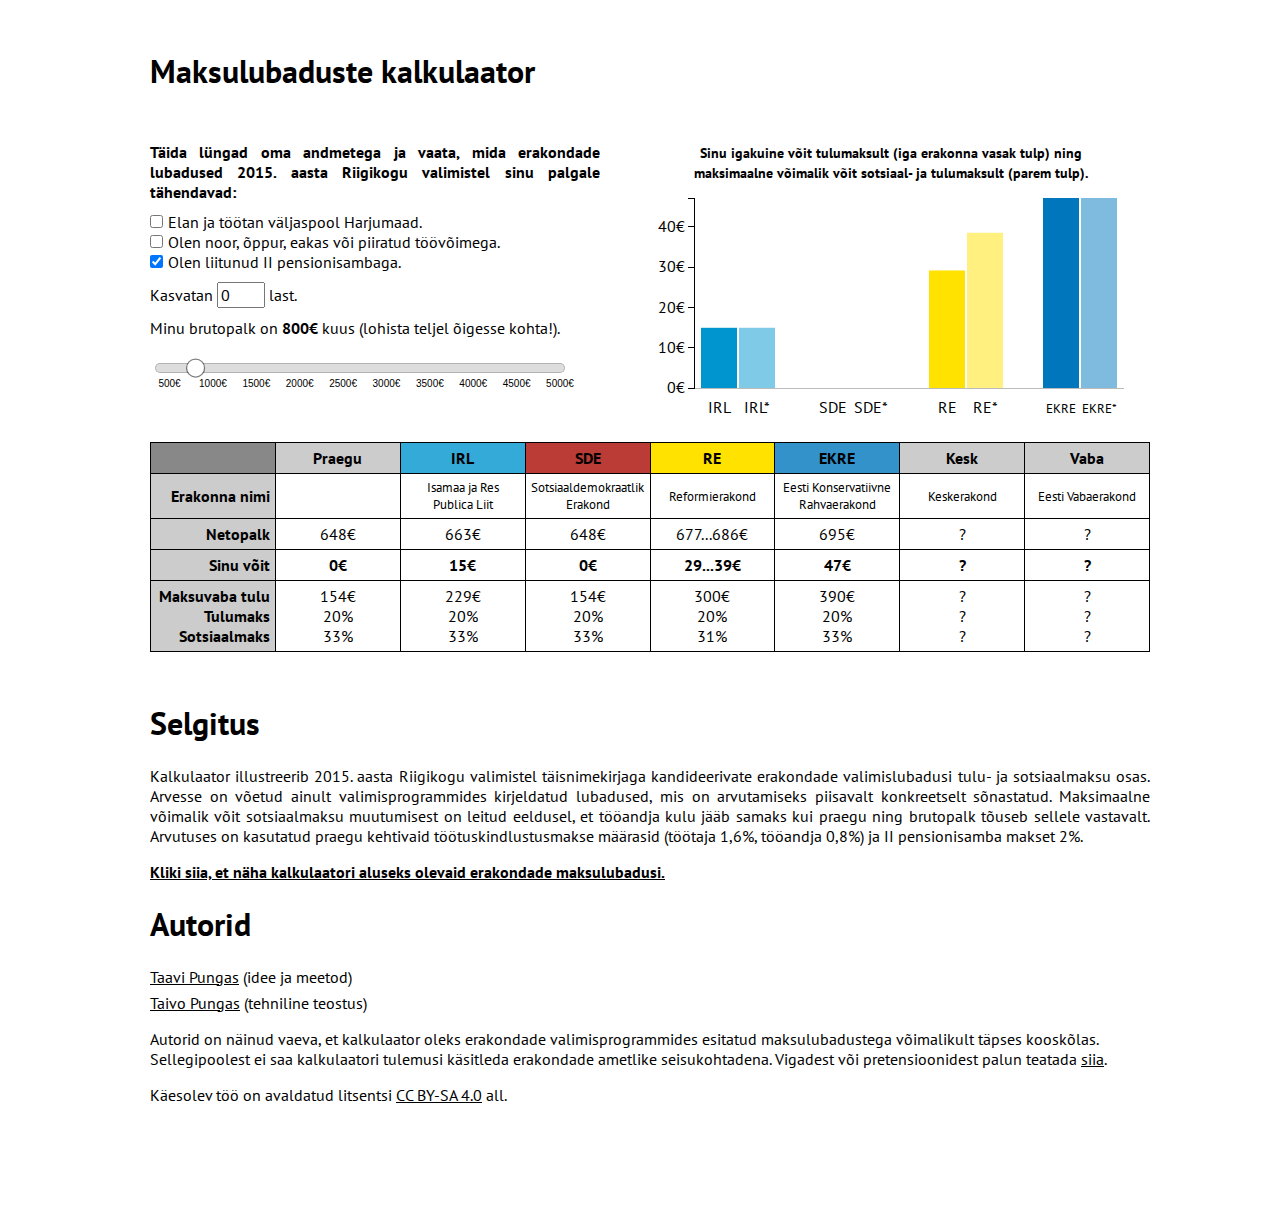
<file: index.html>
﻿<!DOCTYPE html>
<html lang="en">
	<head>
		<meta charset="utf-8">
		<!-- Facebook OpenGraph tags -->
		<meta property="og:title" content="Eesti erakondade maksulubaduste kalkulaator"/>
		<meta property="og:url" content="http://pungas.ee/maksulubadused/"/>
		<meta property="og:type" content="website"/>
		<meta property="og:description" content="Täida lüngad oma andmetega ja vaata, mida erakondade lubadused 2015. aasta Riigikogu valimistel sinu palgale tähendavad."/>
		<meta property="og:image" content="http://pungas.ee/maksulubadused/images/ogimg1.png"/>
		
		<!-- Twitter Card tags -->
		<meta property="twitter:card" content="summary"/>
		<meta property="twitter:title" content="Eesti erakondade maksulubaduste kalkulaator"/>
		<meta property="twitter:url" content="http://pungas.ee/maksulubadused/"/>
		<meta property="twitter:description" content="Täida lüngad oma andmetega ja vaata, mida erakondade lubadused 2015. aasta Riigikogu valimistel sinu palgale tähendavad."/>
		<meta property="twitter:image" content="http://pungas.ee/maksulubadused/images/ogimg1.png"/>
		
		
		<title>Maksulubaduste kalkulaator</title>
		<link rel="stylesheet" type="text/css" href="normalize.css">
		<link rel="stylesheet" type="text/css" href="style.css">
		<link href='http://fonts.googleapis.com/css?family=PT+Sans:400,700' rel='stylesheet' type='text/css'>
		<script type="text/javascript" src="lib/d3.min.js"></script>
	</head>
	<body>
		<script> // Google Analytics
			(function(i,s,o,g,r,a,m){i['GoogleAnalyticsObject']=r;i[r]=i[r]||function(){
			(i[r].q=i[r].q||[]).push(arguments)},i[r].l=1*new Date();a=s.createElement(o),
			m=s.getElementsByTagName(o)[0];a.async=1;a.src=g;m.parentNode.insertBefore(a,m)
			})(window,document,'script','//www.google-analytics.com/analytics.js','ga');
			
			ga('create', 'UA-37828611-3', 'auto');
			ga('send', 'pageview');
		</script>
		<div id="contents">
			<h1>Maksulubaduste kalkulaator</h1>
			<div id="inputs">
				<form action="javascript:void(0);">
					<p style="text-align: justify;"><strong>Täida lüngad oma andmetega ja vaata, mida erakondade lubadused 2015. aasta Riigikogu valimistel sinu palgale tähendavad:</strong></p>
					<input type="checkbox" id="checkbox1" class="input_cb" name="checkbox1" value="cb1">Elan ja töötan väljaspool Harjumaad.<br>
					<input type="checkbox" id="checkbox2" class="input_cb" name="checkbox2" value="cb2">Olen noor, õppur, eakas või piiratud töövõimega.<br>
					<input type="checkbox" id="checkbox3" class="input_cb" name="checkbox3" value="cb3" checked>Olen liitunud II pensionisambaga.<br>
					<p>Kasvatan <input type="number" id="children" min="0" name="children" value="0" style="width:40px;"> last.</p>
					<p>Minu brutopalk on <strong><span id="bruto_display" name="bruto_display">0</span>€</strong> kuus (lohista teljel õigesse kohta!).</p>
				</form>
				<svg id="slider"></svg>
			</div>
			<div id="graph_div">
				<svg id="graph"></svg>
				<div id="tooltip" class="hidden">
					<p><strong>Erakond</strong></p>
					<p id="explainText">...</p>
					<p><span id="value">100</span>€</p>
				</div>
			</div>
			
			<div id="table_div">
				<table>
					<tr>
						<th style="background-color: #888;"></th>
						<th>Praegu</th>
						<th style="background: rgba(0, 149, 206, 0.8);">IRL</th>		
						<th style="background: rgba(170, 11, 4, 0.8);">SDE</th>
						<th style="background: rgba(255, 226, 0, 1);">RE</th>
						<th style="background: rgba(0, 119, 189, 0.8);">EKRE</th>
						<th>Kesk</th>
						<th>Vaba</th>
					</tr>
					<tr id="fullName">
						<td class="rowLabel">Erakonna nimi</td>
						<td class="now"></td>		
						<td class="irl">Isamaa ja Res Publica Liit</td>
						<td class="sde">Sotsiaaldemokraatlik Erakond</td>		
						<td class="re">Reformierakond</td>
						<td class="ekre">Eesti Konservatiivne Rahvaerakond</td>		
						<td class="kesk">Keskerakond</td>
						<td class="vaba">Eesti Vabaerakond</td>
					</tr>
					<tr id="netSalary">
						<td class="rowLabel">Netopalk</td>
						<td class="now"></td>		
						<td class="irl"></td>
						<td class="sde"></td>		
						<td class="re"></td>
						<td class="ekre"></td>		
						<td class="kesk">?</td>
						<td class="vaba">?</td>
					</tr>
					<tr id="gain">
						<td class="rowLabel">Sinu võit</td>
						<td class="now"></td>		
						<td class="irl"></td>
						<td class="sde"></td>		
						<td class="re"></td>
						<td class="ekre"></td>		
						<td class="kesk">?</td>
						<td class="vaba">?</td>
					</tr>
					<tr id="taxNumbers">
						<td class="rowLabel">Maksuvaba tulu<br />Tulumaks<br />Sotsiaalmaks</td>
						<td class="now"></td>		
						<td class="irl"></td>
						<td class="sde"></td>		
						<td class="re"></td>
						<td class="ekre"></td>		
						<td>?<br />?<br />?</td>
						<td>?<br />?<br />?</td>
					</tr>
				</table>
			</div>
			
			<div id="longText">
				<h1>Selgitus</h1>
				<p>Kalkulaator illustreerib 2015. aasta Riigikogu valimistel täisnimekirjaga kandideerivate erakondade valimislubadusi tulu- ja sotsiaalmaksu osas. Arvesse on võetud ainult valimisprogrammides kirjeldatud lubadused, mis on arvutamiseks piisavalt konkreetselt sõnastatud. Maksimaalne võimalik võit sotsiaalmaksu muutumisest on leitud eeldusel, et tööandja kulu jääb samaks kui praegu ning brutopalk tõuseb sellele vastavalt. Arvutuses on kasutatud praegu kehtivaid töötuskindlustusmakse määrasid (töötaja 1,6%, tööandja 0,8%) ja II pensionisamba makset 2%.</p>
				<p id="openHiddenText"><strong style="text-decoration: underline;">Kliki siia, et näha kalkulaatori aluseks olevaid erakondade maksulubadusi.</strong></p>
				<div id="hiddenText">
					<i>Kaldkirjas</i> esitatud lubadused ei olnud piisavalt konkreetselt sõnastatud, et neid kalkulaatoris arvestada.
					<h3>Isamaa ja Res Publica Liit<sup><a href="http://www.irl.ee/mida-me-teeme/majandus-maksud-ja-sissetulekud">1</a></sup></h3>
					<p>Muudame tulumaksu reegleid nii, et kuni 500 eurot kuus teeniv töötaja on tulumaksust vabastatud ja 500–846 eurot teenivatel töötajatel on tänasest suurem maksuvaba tulu. Madalapalgaliste maksuvabastus jätab madalapalgalistele töötajatele senisest rohkem teenitud tulu kätte. Madalapalgaliste maksuvabastuse rakendamisega ei kaotata ega piirata ühtegi muud seadusega lubatud tulust mahaarvamist.</p><p><i>Seame kõrgepalgaliste, nn tarkade töökohtade loomise soodustamiseks sotsiaalmaksule lae. Eesti keskmisest palgast kolm korda suurema palgaga töötaja palgalt tasutav sotsiaalmaks ei tohi Eestis olla kõrgem kui Soomes, Lätis või Suurbritannias.</i></p>
					<h3>Sotsiaaldemokraatlik Erakond<sup><a href="http://valimised2015.sotsdem.ee/est/valimisprogramm">2</a></sup></h3>
					<p>Soodustame noorte, õppurite, piiratud töövõimega inimestega ja eakate tööhõives osalemist, selleks langetame nende eest makstavat sotsiaalmaksu 13% võrra.</p>
					<p>Regionaalsete töökohtade loomiseks langetame sotsiaalmaksumäära 33%-lt 30%-ni nende töötajate puhul, kelle elu- ja töökoht asuvad väljaspool Harjumaad.</p>
					<p>Kehtestame täiendava tulumaksumäära (29%) tulule, mis ületab 1600 eurot kuus. Korrigeerime seda vastavalt keskmise palga tõusule.</p>
					<p><i>Madalama ja keskmise sissetulekuga töötajate maksukoormuse vähendamiseks peame oluliseks tõsta tulumaksuvaba määra regulaarset nii palga kui ka pensionide puhul.</i></p>
					<h3>Reformierakond<sup><a href="http://www.reform.ee/reformierakonna-valimisprogramm-2015-majandus">3</a></sup></h3>
					<p>...kahekordistab tulumaksuvaba miinimumi määra, tõstes selle 300 euroni kuus.</p>
					<p>...vähendab sotsiaalmaksu määra 2% võrra ja muudab selle maksmise ja sellega seotud sotsiaalsete garantiide saamise paindlikumaks.</p>
					<h3>Eesti Konservatiivne Rahvaerakond<sup><a href="http://onaeg.ekre.ee/programm/">4</a></sup></h3>
					<p>...kehtestada tulumaksupreemia, kus iga kasvatatava lapse pealt võetakse vanemalt 5% võrra väiksemat tulumaksu.</p>
					<p>...tõsta maksuvaba miinimum miinimumpalgaga võrdseks.</p>
					<h3>Keskerakond<sup><a href="http://www.keskerakond.ee/files/Keskerakonna_valimisplatvorm_2015__aasta_Riigikogu_valimisteks.pdf">5</a></sup></h3>
					<p><i>Kehtestame euroopaliku astmelise tulumaksu. ... Tagame, et astmelise tulumaksu kehtestamisega ei suurene keskklassi maksukoormus.</i></p>
					<p><i>Tõstame tulumaksuvaba miinimumi.</i></p>
					<h3>Vabaerakond<sup><a href="http://vabaerakond.ee/eesti-vabaerakonna-luhike-valimisplatvorm">6</a></sup></h3>
					<p><i>...tulumaksuvaba miinimum 500 euroni, kompenseerides puudujäägi eelarves tulumaksumäära tõusuga.</i></p>
					<p><i>...alandada tööjõumakse ja kehtestada väiksem sotsiaalmaks, asendades selle riigieelarves ettevõtte tulumaksuga kuni 12%, seades eelduseks, et ettevõtte üldine maksukoormus ei muutu.</i></p>
					
					
				</div>
			</div>
			<div id="authors">
				<h1>Autorid</h1>
				<p class="author"><a href="https://ee.linkedin.com/pub/taavi-pungas/a8/1b/635">Taavi Pungas</a> (idee ja meetod)</p>
				<p class="author"><a href ="http://pungas.ee">Taivo Pungas</a> (tehniline teostus)</p>
				<p>Autorid on näinud vaeva, et kalkulaator oleks erakondade valimisprogrammides esitatud maksulubadustega võimalikult täpses kooskõlas. Sellegipoolest ei saa kalkulaatori tulemusi käsitleda erakondade ametlike seisukohtadena. Vigadest või pretensioonidest palun teatada <a href="mailto:taavi.pungas@eesti.ee">siia</a>.</p>
				<p>Käesolev töö on avaldatud litsentsi <a href="http://creativecommons.org/licenses/by-sa/4.0/">CC BY-SA 4.0</a> all.</p>
			</div>
		</div>
		
		<script type="text/javascript" src="data.js"></script> <!-- Defines all party-related data -->
		
		<script type="text/javascript">
			//Initialise variables with defaults
			var children = 0;
			var initialSalary = 800;
			var salary = initialSalary;
			var check1 = 0;
			var check2 = 0;
			var check3 = 1;
			var longTextIsOpen = false;
			
			//Set initial value in DOM
			d3.select("#children").attr("value", children);
			
			//Close hiddenText
			d3.select("div#longText").select("div#hiddenText").style("display", "none");
			
			//Arvuta netopalk vastavalt argumentidele
			netSalary = function(bruto, tm, maksuvaba, sammas) {
				return bruto * (1 - 0.016 - sammas * 0.02) - Math.max(bruto * (1 - 0.016 - sammas * 0.02) - maksuvaba, 0) * tm;
			}
			
			//Tööandja kulu
			employerCost = function(bruto, sm) {
				return bruto * (1 + 0.008 + sm);
			}
			
			//Praegu kehtiv netopalk
			currentNet = function(bruto, sammas) {
				return netSalary(bruto, 0.2, 154, sammas);
			}
            
			//Initial values for dataset based on which the graph is drawn
			dataset = [];
			for (var i = 0; i < erakonnad.length; i++) {
				dataset.push(erakonnad[i].fun(salary, children, check1, check2, check3));
			}
			
			
			//Width and height
			var w = 500;
			var h = 300;
			var paddingBottom = 40;
			var paddingTop = 70;
			var paddingLeft = 50;
			var paddingRight = 20;
			
			var xScale = d3.scale.ordinal()
			.domain(d3.range(dataset.length))
			.rangeRoundBands([paddingLeft, w-paddingRight], 0.05);
			
			var yScale = d3.scale.linear()
			.domain([Math.min(0, d3.min(dataset)), Math.max(d3.max(dataset), 0)])
			.range([h-paddingBottom, paddingTop]);
			
			
			//Define Y axis
			var yAxis = d3.svg.axis()
			.scale(yScale)
			.orient("left")
			.tickFormat(function(d) { return d + "€"; })
			.ticks(4);
			
			
			//Create SVG element
			var svg_graph = d3.select("svg#graph")
			.attr("width", w)
			.attr("height", h);
			
			//Create title
			var titleX = d3.mean(xScale.range());
			var titleText = svg_graph.append("text")
			.attr("text-anchor", "middle")
			.attr("x", titleX)
			.attr("y", 30)
			.style("font-size", "14px")
			.style("font-weight", "bold");
			
			titleText.append("tspan")
			.attr("x", titleX)
			.text("Sinu igakuine võit tulumaksult (iga erakonna vasak tulp) ning");
			
			titleText.append("tspan")
			.attr("x", titleX)
			.attr("dy", 20)
			.text("maksimaalne võimalik võit sotsiaal- ja tulumaksult (parem tulp).");
			
			// Create y=0 line
			var y0Line = d3.select("svg#graph")
			.append("line")
			.attr("x1", paddingLeft)
			.attr("x2", w-paddingRight)
			.attr("y1", yScale(0))
			.attr("y2", yScale(0))
			.attr("style", "stroke:#bbb;stroke-width:1;shape-rendering: crispEdges");
			
			
			//Create bar labels
			svg_graph.selectAll(".labelText")
			.data(erakonnad.map(function(d) { return d.abbr; }))
			.enter()
			.append("text")
			.text(function(d, i) { return d; })
			.attr("text-anchor", "middle")
			.attr("x", function(d, i) {
				return xScale(i) + 0.5 * xScale.rangeBand();
			})
			.attr("style", function(d, i) {
				if (erakonnad[i].abbr == "EKRE" || erakonnad[i].abbr == "EKRE*")
				return "font-size: 13px;";
				else
				return "";
			})
			.attr("y", h-15);
			
			//Create bars
			svg_graph.selectAll("rect")
			.data(dataset)
			.enter()
			.append("rect")
			.attr("x", function(d, i) {
				return xScale(i);
			})
			.attr("width", xScale.rangeBand())
			.attr("y", function(d) {
				if (d >= 0)
				return yScale(d);
				else
				return yScale(0);
			})
			.attr("height", function(d) {
				return Math.abs(yScale(0) - yScale(d));
			})
			.attr("fill", function(d, i) {
				return erakonnad[i].color;
			})
			.attr("style", function(d, i) { return "opacity:"+erakonnad[i].opacity+";"; })
			.on("mouseover", function(d, i) {
				
				//Get this bar's x/y values, then augment for the tooltip
				var xPosition = parseFloat(d3.select(this).attr("x")) + xScale.rangeBand() / 2 - 210;
				var yPosition = parseFloat(d3.select(this).attr("y")) / 2 + h/2;
				
				//Update the tooltip position and values
				d3.select("#tooltip")
				.style("left", xPosition + "px")
				.style("top", yPosition + "px")						
				.select("#value")
				.text(Math.round(dataset[i]));
				
				//Party name
				d3.select("#tooltip").select("strong")
				.text(erakonnad[i].name);
				
				//Explanatory text
				if(erakonnad[i].explain == null) {	// if string is not defined
					d3.select("#tooltip").select("#explainText")
					.attr("style", "display:none;")
					} else {
					d3.select("#tooltip").select("#explainText")
					.text(erakonnad[i].explain)
					.attr("style", "display:inline;");
				}
				
				//Show the tooltip
				d3.select("#tooltip").classed("hidden", false);
				
				//Set opacity to 1 on hover
				d3.select(this).attr("style", "opacity: 1.0;");
				
				//Highlight relevant table cells
				var selector = erakonnad[i].abbr.replace('*', '').toLowerCase();
				d3.select("table").selectAll("." + selector)
				.attr("style", "background-color: #eee");
				
			})
			.on("mouseout", function(d, i) {
				
				//Hide the tooltip
				d3.select("#tooltip").classed("hidden", true);
				
				//Return opacity to correct value on hover end
				d3.select(this).attr("style", "opacity:"+erakonnad[i].opacity+";");
				
				//Un-highlight table cell
				var selector = erakonnad[i].abbr.replace('*', '').toLowerCase();
				d3.select("table").selectAll("." + selector)
				.attr("style", "background-color: #fff");
				
			});
			
			//Create Y axis
			svg_graph.append("g")
			.attr("class", "y axis")
			.attr("transform", "translate(" + paddingLeft + ",0)")
			.call(yAxis);
			
			//Catch checkbox updates
			d3.select("#checkbox1").on("change", function() {
				if (this.checked)
				check1 = 1;
				else
				check1 = 0;
				updateGraph(salary, children, check1, check2, check3);
			});
			d3.select("#checkbox2").on("change", function() {
				if (this.checked)
				check2 = 1;
				else
				check2 = 0;
				updateGraph(salary, children, check1, check2, check3);
			});
			d3.select("#checkbox3").on("change", function() {
				if (this.checked)
				check3 = 1;
				else
				check3 = 0;
				updateGraph(salary, children, check1, check2, check3);
			});
			
			//Catch children input updates
			d3.select("#children").on("change", function() {
				var valIn = parseInt(this.value);
				if (isNaN(valIn)) children = 0;		// check illegal values
				else children = valIn;
				updateGraph(salary, children, check1, check2, check3);
			});
			
			// Slider settings and creation			
			var margin = {top: 0, right: 15, bottom: 0, left: 10},
			width = 400,
			height = 40 - margin.bottom - margin.top;
			
			var x = d3.scale.linear()
			.domain([390, 5000])
			.range([0, width])
			.clamp(true);
			
			var brush = d3.svg.brush()
			.x(x)
			.extent([0, 0])
			.on("brush", brushed);
			
			var svg2 = d3.select("svg#slider")
			.attr("width", width + margin.left + margin.right)
			.attr("height", height + margin.top + margin.bottom)
			.append("g")
			.attr("transform", "translate(" + margin.left + "," + margin.top + ")");
			
			svg2.append("g")
			.attr("class", "x axis_slider")
			.attr("transform", "translate(0," + height / 2 + ")")
			.call(d3.svg.axis()
			.scale(x)
			.orient("bottom")
			.tickFormat(function(d) { return d + "€"; })
			.tickSize(0)
			.tickPadding(12))
			.select(".domain")
			.select(function() { return this.parentNode.appendChild(this.cloneNode(true)); })
			.attr("class", "halo");
			
			var slider = svg2.append("g")
			.attr("class", "slider")
			.call(brush);
			
			slider.selectAll(".extent,.resize")
			.remove();
			
			var handle = slider.append("circle")
			.attr("class", "handle")
			.attr("transform", "translate(0," + height / 2 + ")")
			.attr("r", 9);
			
			slider
			.call(brush.event)
			.call(brush.extent([initialSalary, initialSalary]))
			.call(brush.event);
			
			function updateTableSalaryAndGain() {
				//Update net salaries
				var tr = d3.select("table").select("tr#netSalary");
				var currentNet = currentTaxes.netopalk;
				tr.select(".now").text(Math.round(currentNet) + "€");
				tr.select(".irl").text(Math.round(irl.netopalk) + "€");
				tr.select(".ekre").text(Math.round(ekre.netopalk) + "€");
				
				//Update net salaries for parties with ranges
				//SDE
				if(Math.abs(sde.netopalk - sde_sm.netopalk) > 1) {
					var sde_smaller = Math.round(Math.min(sde.netopalk, sde_sm.netopalk));
					var sde_larger = Math.round(Math.max(sde.netopalk, sde_sm.netopalk));
					var sdeText = sde_smaller + "..." + sde_larger + "€";
					} else {
					var sdeText = Math.round(sde.netopalk) + "€";
				}
				tr.select(".sde").text(sdeText);
				//Reform
				if(Math.abs(reform.netopalk - reform_sm.netopalk) > 1) {
					var ref_smaller = Math.round(Math.min(reform.netopalk, reform_sm.netopalk));
					var ref_larger = Math.round(Math.max(reform.netopalk, reform_sm.netopalk));
					var refText = ref_smaller + "..." + ref_larger + "€";
					} else {
					var refText = Math.round(reform.netopalk) + "€";
				}
				tr.select(".re").text(refText);
				
				
				//Update gains
				var tr = d3.select("table").select("tr#gain");
				tr.select(".now").text(0 + "€");
				tr.select(".irl").text(Math.round(irl.netopalk - currentNet) + "€");
				tr.select(".ekre").text(Math.round(ekre.netopalk - currentNet) + "€");
				
				//Update gains for parties with ranges
				//SDE
				var sde_gain = sde.netopalk - currentNet;
				var sde_sm_gain = sde_sm.netopalk - currentNet;
				if(Math.abs(sde_gain - sde_sm_gain) > 1) {
					var sde_smaller = Math.round(Math.min(sde_gain, sde_sm_gain));
					var sde_larger = Math.round(Math.max(sde_gain, sde_sm_gain));
					var sdeText = sde_smaller + "..." + sde_larger  + "€";
					} else {
					var sdeText = Math.round(sde_gain)  + "€";
				}
				tr.select(".sde").text(sdeText);
				
				//Reform
				var ref_gain = reform.netopalk - currentNet;
				var ref_sm_gain = reform_sm.netopalk - currentNet;
				if(Math.abs(ref_gain - ref_sm_gain) > 1) {
					var ref_smaller = Math.round(Math.min(ref_gain, ref_sm_gain));
					var ref_larger = Math.round(Math.max(ref_gain, ref_sm_gain));
					var refText = ref_smaller + "..." + ref_larger  + "€";
					} else {
					var refText = Math.round(ref_gain)  + "€";
				}
				tr.select(".re").text(refText);
			}
			
			function updateTableTaxNumbers() {
				var tr = d3.select("table").select("tr#taxNumbers");
				tr.select(".now").html(Math.round(currentTaxes.maksuvaba) + "€<br />" + currentTaxes.tm.toFixed(2)*100 + "%<br />" + currentTaxes.sm.toFixed(2)*100 + "%");
				tr.select(".irl").html(Math.round(irl.maksuvaba) + "€<br />" + irl.tm.toFixed(2)*100 + "%<br />" + irl.sm.toFixed(2)*100 + "%");
				tr.select(".sde").html(Math.round(sde.maksuvaba) + "€<br />" + sde.tm.toFixed(2)*100 + "%<br />" + sde.sm.toFixed(2)*100 + "%");
				tr.select(".re").html(Math.round(reform.maksuvaba) + "€<br />" + reform.tm.toFixed(2)*100 + "%<br />" + reform.sm.toFixed(2)*100 + "%");
				tr.select(".ekre").html(Math.round(ekre.maksuvaba) + "€<br />" + ekre.tm.toFixed(2)*100 + "%<br />" + ekre.sm.toFixed(2)*100 + "%");
				
			}
			
			function updateGraph(salary, children, check1, check2, check3) {
				
				//Update freetext selector
				d3.select("#bruto_display")		// update freetext salary input
				.text(salary);
				
				//New values for dataset
				var numValues = dataset.length;						//Count original length of dataset
				dataset = [];  						 				//Initialize empty array
				for (var i = 0; i < numValues; i++) {				//Loop numValues times
					dataset.push(erakonnad[i].fun(salary, children, check1, check2, check3));
				}
				
				//Update y scale domain
				yScale.domain([Math.min(0, d3.min(dataset)), Math.max(d3.max(dataset), 0)]);
				
				
				//Update all rects
				svg_graph.selectAll("rect")
				.data(dataset)
				.transition()
				.delay(function(d, i) {
					return i / dataset.length * 50;
				})
				.duration(500)
				.attr("y", function(d) {
					if (d >= 0)
					return yScale(d);
					else
					return yScale(0);
				})
				.attr("height", function(d) {
					return Math.abs(yScale(0) - yScale(d));
				})
				.attr("fill", function(d, i) {
					return erakonnad[i].color;
				});
				
				//Update Y axis
				svg_graph.select(".y.axis")
				.transition()
				.duration(500)
				.call(yAxis);
				
				//Update Y=0 line
				y0Line
				.transition()
				.duration(500)
				.attr("y1", yScale(0))
				.attr("y2", yScale(0))
				
				//Call the function of 'currentTaxes' object so its fields are updated
				currentTaxes.fun(salary, children, check1, check2, check3);
				
				//Update table
				updateTableSalaryAndGain();
				updateTableTaxNumbers();
			}
			
			function brushed() {
				salary = brush.extent()[0];
				
				if (d3.event.sourceEvent) { // not a programmatic event
					salary = x.invert(d3.mouse(this)[0]);
					brush.extent([salary, salary]);
				}
				
				salary = Math.round(salary / 10) * 10;	// round to nearest 10
				
				handle.attr("cx", x(salary));
				updateGraph(salary, children, check1, check2, check3);
			}
			
			//Open and close hidden text on click
			d3.select("div#longText").select("p#openHiddenText")
			.on("click", function() {
				var longText = d3.select("div#longText").select("div#hiddenText");
				if (longTextIsOpen) {
					longText.style("display", "none");
					longTextIsOpen = false;
					} else {
					longText.style("display", "inline");
					longText.attr("style", "margin-left: 0px; margin-right: 0px; padding: 15px 20px 15px 20px; background-color: #eee;");
					longTextIsOpen = true;
				}
			});
		</script>
		
		<script> 
			// Browser update notification
			var $buoop = {c:2}; 
			function $buo_f(){ 
				var e = document.createElement("script"); 
				e.src = "//browser-update.org/update.js"; 
				document.body.appendChild(e);
			};
			try {document.addEventListener("DOMContentLoaded", $buo_f,false)}
			catch(e){window.attachEvent("onload", $buo_f)}
		</script> 
	</body>
</html>
</file>
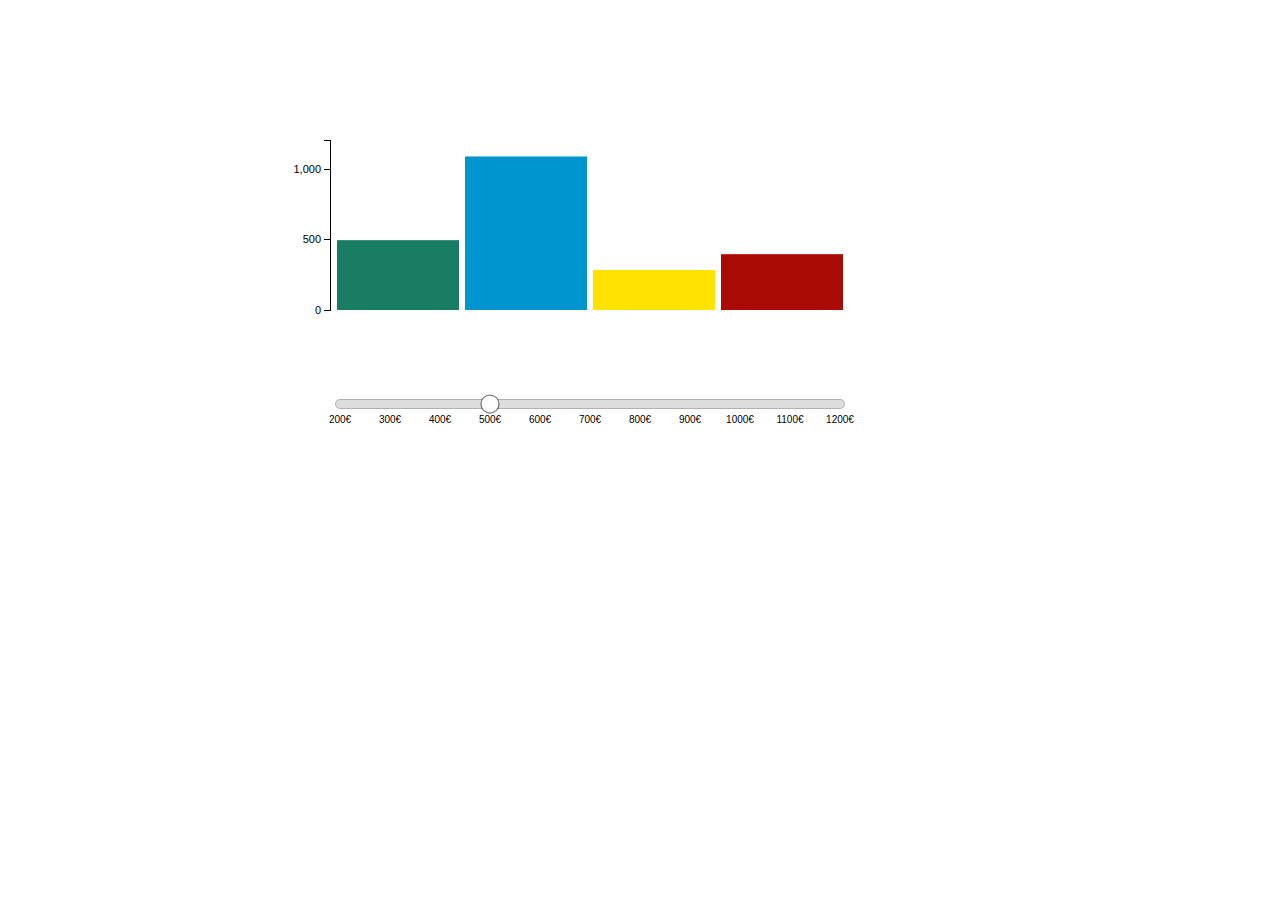
<file: erakonnad.html>
﻿<!DOCTYPE html>
<html lang="en">
	<head>
		<meta charset="utf-8">
		<title>D3: An HTML div tooltip</title>
		<script type="text/javascript" src="lib/d3.min.js"></script>
		<style type="text/css">
		
			div#contents {
				width: 700px;
				margin-left: auto;
				margin-right: auto;
				margin-top: 100px;
			}

			rect:hover {
				fill: gray;
			}
			
			.axis path,
			.axis line {
				fill: none;
				stroke: black;
				shape-rendering: crispEdges;
			}
			
			.axis text {
				font-family: sans-serif;
				font-size: 11px;
			}
			
			#tooltip {
				position: absolute;
				width: 200px;
				height: auto;
				padding: 10px;
				background-color: white;
				-webkit-border-radius: 10px;
				-moz-border-radius: 10px;
				border-radius: 10px;
				-webkit-box-shadow: 4px 4px 10px rgba(0, 0, 0, 0.4);
				-moz-box-shadow: 4px 4px 10px rgba(0, 0, 0, 0.4);
				box-shadow: 4px 4px 10px rgba(0, 0, 0, 0.4);
				pointer-events: none;
			}
			
			#tooltip.hidden {
				display: none;
			}
			
			#tooltip p {
				margin: 0;
				font-family: sans-serif;
				font-size: 16px;
				line-height: 20px;
			}
			
			
			
			.axis_slider {
			  font: 10px sans-serif;
			  -webkit-user-select: none;
			  -moz-user-select: none;
			  user-select: none;
			}

			.axis_slider .domain {
			  fill: none;
			  stroke: #000;
			  stroke-opacity: .3;
			  stroke-width: 10px;
			  stroke-linecap: round;
			}

			.axis_slider .halo {
			  fill: none;
			  stroke: #ddd;
			  stroke-width: 8px;
			  stroke-linecap: round;
			}

			.slider .handle {
			  fill: #fff;
			  stroke: #000;
			  stroke-opacity: .5;
			  stroke-width: 1.25px;
			  cursor: crosshair;
			}

		</style>
	</head>
	<body>
		<div id="contents">
		<svg id="graph"></svg>
		<svg id="slider"></svg>
		<div id="tooltip" class="hidden">
			<p><strong>Erakond</strong></p>
			<p><span id="value">100</span>€</p>
		</div>
		</div>
		<script type="text/javascript">
		
			//Data defs
			var kesk = {
				fun: function(bruto) { return 2 * bruto; },
				name: "Keskerakond",
				color: "#197d63"
			};
			
			var irl = {
				fun: function(bruto) { return 1.5 * Math.pow(bruto, 0.9); },
				name: "Isamaa ja Res Publica Liit",
				color: "#0095ce"
			};
			
			var reform = {
				fun: function(bruto) { return 0.7 * Math.pow(bruto, 1.2); },
				name: "Reformierakond",
				color: "#ffe200"
			};
			
			var sde = {
				fun: function(bruto) { return 0.8 * 2000 - bruto; },
				name: "Sotsiaaldemokraatlik Erakond",
				color: "#aa0b04"
			};
			
			erakonnad = [kesk, irl, reform, sde];
			
			
			//Initial values for dataset
			initialBruto = 500;
			dataset = [];
			
			for (var i = 0; i < erakonnad.length; i++) {
				dataset.push(erakonnad[i].fun(initialBruto));
				//console.log("i=" + i + ", bruto=" + initialBruto);
			}
			

			//Width and height
			var w = 600;
			var h = 250;
			var padding = 40;

			var xScale = d3.scale.ordinal()
							.domain(d3.range(dataset.length))
							.rangeRoundBands([padding, w-padding], 0.05);

			var yScale = d3.scale.linear()
							.domain([0, d3.max(dataset)])
							.range([h-padding, padding]);
							
			//Define Y axis
			var yAxis = d3.svg.axis()
							  .scale(yScale)
							  .orient("left")
							  .ticks(4);
							  
			
			//Create SVG element
			var svg_graph = d3.select("svg#graph")
						.attr("width", w)
						.attr("height", h);

			//Create bars
			svg_graph.selectAll("rect")
			   .data(dataset)
			   .enter()
			   .append("rect")
			   .attr("x", function(d, i) {
			   		return xScale(i);
			   })
			   .attr("y", function(d) {
			   		return h-padding-yScale(d);
			   })
			   .attr("width", xScale.rangeBand())
			   .attr("height", function(d) {
			   		return yScale(d);
			   })
			   .attr("fill", function(d, i) {
					return erakonnad[i].color;
			   })
			   .on("mouseover", function(d, i) {

					//Get this bar's x/y values, then augment for the tooltip
					var xPosition = parseFloat(d3.select(this).attr("x")) + xScale.rangeBand() / 2;
					var yPosition = parseFloat(d3.select(this).attr("y")) / 2 + h / 2;

					//Update the tooltip position and values
					d3.select("#tooltip")
						.style("left", xPosition + "px")
						.style("top", yPosition + "px")						
						.select("#value")
						.text(Math.round(dataset[i]));
					
					d3.select("#tooltip").select("strong")
						.text(erakonnad[i].name);
			   
					//Show the tooltip
					d3.select("#tooltip").classed("hidden", false);

			   })
			   .on("mouseout", function() {
			   
					//Hide the tooltip
					d3.select("#tooltip").classed("hidden", true);
					
			   });
			   
			//Create Y axis
			svg_graph.append("g")
				.attr("class", "y axis")
				.attr("transform", "translate(" + padding + ",0)")
				.call(yAxis);

			
		</script>
		
		<script>
		// from http://bl.ocks.org/mbostock/6452972

	var margin = {top: 200, right: 50, bottom: 200, left: 50},
		width = w - margin.left - margin.right,
		height = 100 - margin.bottom - margin.top;

	var x = d3.scale.linear()
		.domain([200, 1200])
		.range([0, width])
		.clamp(true);

	var brush = d3.svg.brush()
		.x(x)
		.extent([0, 0])
		.on("brush", brushed);

	var svg_slider = d3.select("svg#slider")
		.attr("width", width + margin.left + margin.right)
		.attr("height", height + margin.top + margin.bottom)
	  .append("g")
		.attr("transform", "translate(" + margin.left + "," + margin.top + ")");

	svg_slider.append("g")
		.attr("class", "x axis_slider")
		.attr("transform", "translate(0," + height / 2 + ")")
		.call(d3.svg.axis()
		  .scale(x)
		  .orient("bottom")
		  .tickFormat(function(d) { return d + "€"; })
		  .tickSize(0)
		  .tickPadding(12))
	  .select(".domain")
	  .select(function() { return this.parentNode.appendChild(this.cloneNode(true)); })
		.attr("class", "halo");

	var slider = svg_slider.append("g")
		.attr("class", "slider")
		.call(brush);

	slider.selectAll(".extent,.resize")
		.remove();

	slider.select(".background")
		.attr("height", height);

	var handle = slider.append("circle")
		.attr("class", "handle")
		.attr("transform", "translate(0," + height / 2 + ")")
		.attr("r", 9);

	slider
		.call(brush.event)
		.call(brush.extent([initialBruto, initialBruto]))
	.call(brush.event);
		
	function update_test(value) {
		
		//New values for dataset
		var numValues = dataset.length;						//Count original length of dataset
		dataset = [];  						 				//Initialize empty array
		for (var i = 0; i < numValues; i++) {				//Loop numValues times
			dataset.push(erakonnad[i].fun(value));
			console.log("i=" + i + ", bruto=" + value);
		}

		//Update y scale domain
		yScale.domain([0, d3.max(dataset)]);
		
		
		//Update all rects
		svg_graph.selectAll("rect")
		   .data(dataset)
		   .transition()
		   .delay(function(d, i) {
			   return i / dataset.length * 100;
		   })
		   .duration(500)
		   .attr("y", function(d) {
				return h - padding - yScale(d);
		   })
		   .attr("height", function(d) {
				return yScale(d);
		   })
		   .attr("fill", function(d, i) {
				return erakonnad[i].color;
		   });
		   
		//Update Y axis
		svg_graph.select(".y.axis")
			.transition()
			.duration(500)
		.call(yAxis);
		
		}

	function brushed() {
	  var value = brush.extent()[0];

	  if (d3.event.sourceEvent) { // not a programmatic event
		value = x.invert(d3.mouse(this)[0]);
		brush.extent([value, value]);
	  }

	  handle.attr("cx", x(value));
	  update_test(value);
	}
	</script>

	</body>
</html>
</file>
<file: style.css>
﻿a:link, a:visited, a:hover {
	color: black;
	text-decoration: underline;
}

a:active {
	color: gray;
}

div#contents {
	position: relative;
	width: 1000px;
	margin-left: auto;
	margin-right: auto;
	margin-top: 50px;
	padding-left: 20px;
	font-family: "PT Sans";
}

div#graph_div {
	position: relative;
	display: inline-block;
	vertical-align: top;
	width: 500px;
	margin-left: 40px;
	margin-top: 15px;
}

div#graph_div text {
	shape-rendering: crispEdges;
}

div#inputs {
	display: inline-block;
	margin-top: 19px;
	width: 450px;
}

div#inputs p {
	margin-top: 10px;
	margin-bottom: 10px;
}

div#inputs .input_cb {
	margin-right: 5px;
}

rect:hover {
	fill: #aaa;
}

.axis path,
.axis line {
	fill: none;
	stroke: black;
	shape-rendering: crispEdges;
}

.axis text {
	font-size: 16px;
}

#tooltip {
	position: absolute;
	width: 210px;
	height: auto;
	padding: 10px;
	background-color: white;
	-webkit-border-radius: 10px;
	-moz-border-radius: 10px;
	border-radius: 10px;
	-webkit-box-shadow: 4px 4px 10px rgba(0, 0, 0, 0.4);
	-moz-box-shadow: 4px 4px 10px rgba(0, 0, 0, 0.4);
	box-shadow: 4px 4px 10px rgba(0, 0, 0, 0.4);
	pointer-events: none;
}

#tooltip.hidden {
	display: none;
}

#tooltip p {
	margin: 0;
	font-family: sans-serif;
	font-size: 16px;
	line-height: 20px;
}



.axis_slider {
	font: 10px sans-serif;
	-webkit-user-select: none;
	-moz-user-select: none;
	user-select: none;
}

.axis_slider .domain {
	fill: none;
	stroke: #000;
	stroke-opacity: .3;
	stroke-width: 10px;
	stroke-linecap: round;
}

.axis_slider .halo {
	fill: none;
	stroke: #ddd;
	stroke-width: 8px;
	stroke-linecap: round;
}

.slider .handle {
	fill: #fff;
	stroke: #000;
	stroke-opacity: .5;
	stroke-width: 1.25px;
	cursor: crosshair;
}

table {
	table-layout:fixed;
	width: 100%;
	margin-top: 10px;
	margin-bottom: 50px;
}

table, th, td {
	border: 1px solid black;
	border-collapse: collapse;
}

td {
	text-align: center;
}

td.rowLabel {
	text-align: right;
}

tr#fullName td:not(.rowLabel) {
	font-size: 13px;
	overflow:hidden;
}

th, td {
	padding: 5px;
}

th, td.rowLabel {
	font-weight: bold;
	background-color: #ccc;
}

tr#gain {
	font-weight: bold;
}

div#longText {
	width: 100%;
	/*display: inline-block;*/
	text-align: justify;
}

div#authors {
	width: 100%;
	margin-bottom: 100px;
	vertical-align: top;
}

div#authors p.author {
	margin-top: 6px;
	margin-bottom: 6px;
}
</file>
